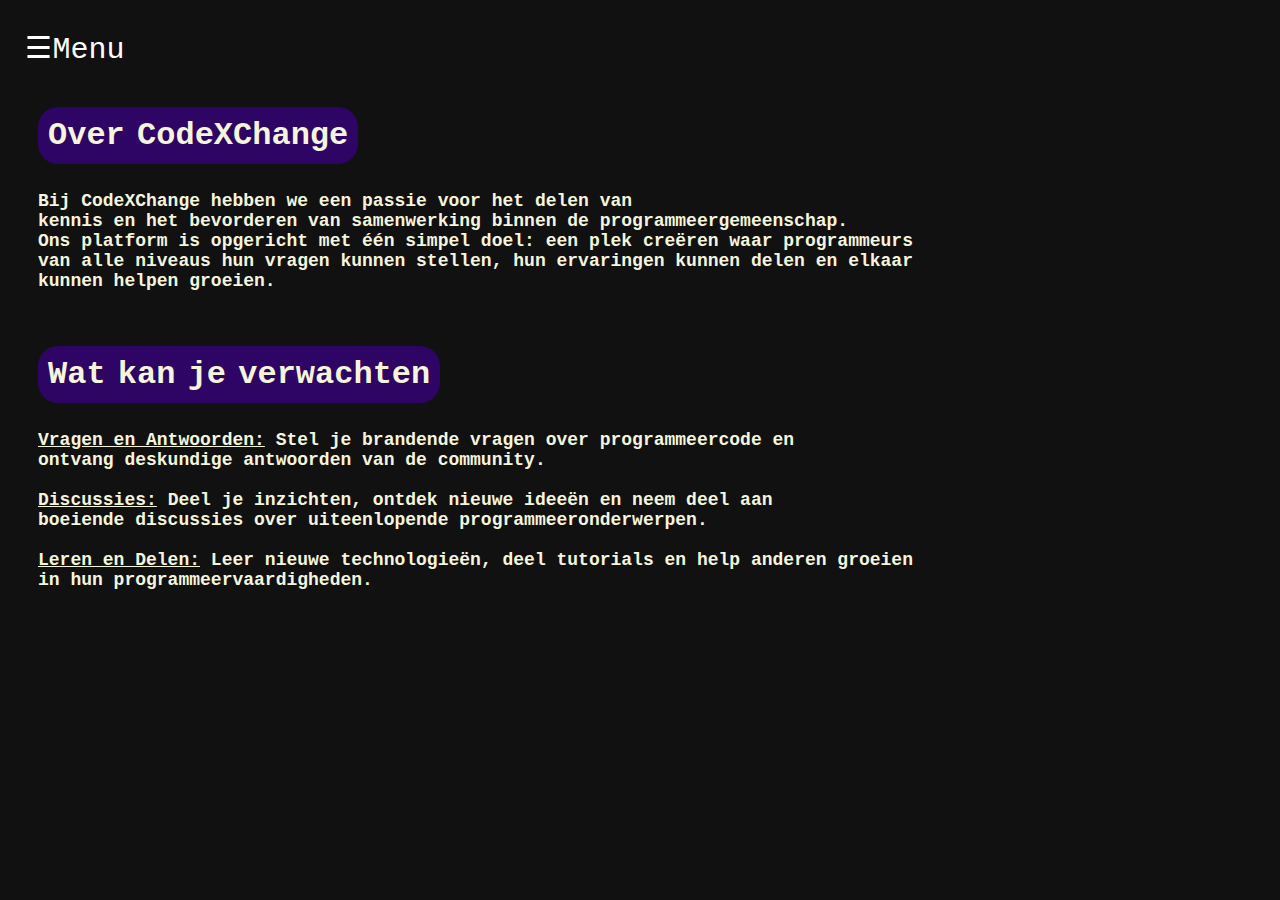
<file: wwwroot/about.html>
<!DOCTYPE html>

<html>
    <h1></h1>
<head> <link rel="stylesheet" href="landingspagina.css" >

     

</head>

<head>
    <meta charset="UTF-8">
    <meta name="viewport" content="width=device-width, initial-scale=1.0">

</head>
<body>

    <button class="toggle-button">☰</button>

    <div class="navigation">
        <ul>
            <button class="toggle-button"> ☰Menu</button>
            <li><a href="landingspagina.html">Home</a></li>
            <li><a href="about.html">About</a></li>
            <li><a href="contact.html">Contact</a></li>
            <li><a href="faq.html">FAQ</a></li>

        </ul>
    </div>
    <br>
    <div class="aboutTekst">
        <h2 class="aboutTekstTitel">Over CodeXChange</h2>
        <h2>Bij CodeXChange hebben we een passie voor het delen van<br> 
            kennis en het bevorderen van samenwerking binnen de programmeergemeenschap.<br> 
            Ons platform is opgericht met één simpel doel: een plek creëren waar programmeurs<br> 
            van alle niveaus hun vragen kunnen stellen, hun ervaringen kunnen delen en elkaar<br> 
            kunnen helpen groeien.</h2>
            <br>

        <h2 class="aboutTekstTitel">Wat kan je verwachten</h2>
        <h2><u>Vragen en Antwoorden:</u> Stel je brandende vragen over programmeercode en<br> ontvang 
            deskundige antwoorden van de community.<br><br>
            <u>Discussies:</u> Deel je inzichten, ontdek nieuwe ideeën en neem deel aan<br> boeiende 
            discussies over uiteenlopende programmeeronderwerpen.<br><br>
            <u>Leren en Delen:</u> Leer nieuwe technologieën, deel tutorials en help 
            anderen groeien<br> in hun programmeervaardigheden.<br><br>
        </h2>

        
    </div>

    <script src="/src/landingspagina.ts" type="module"></script>
</body>

</html>
</file>
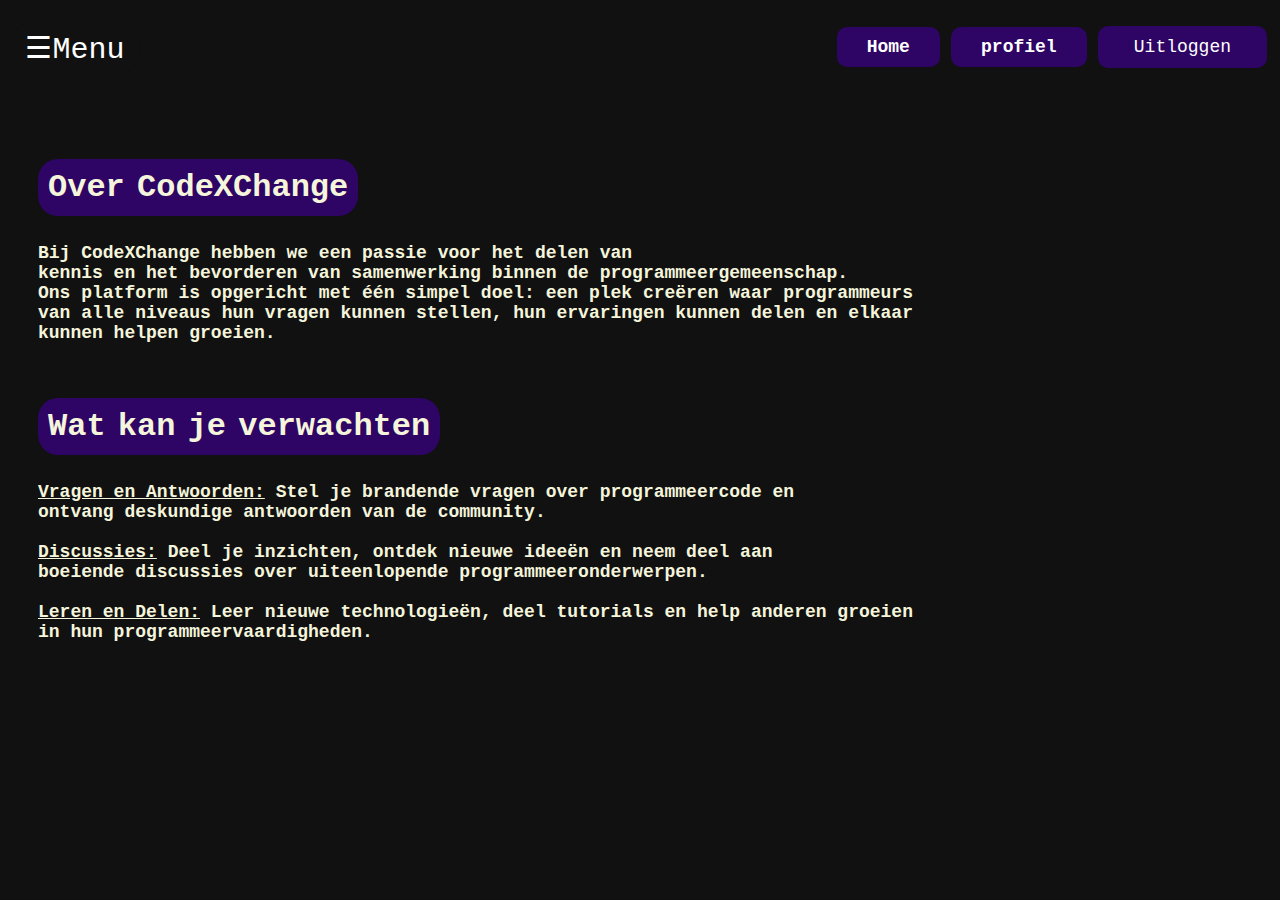
<file: wwwroot/about1.html>
<!DOCTYPE html>

<html>
    <h1><a class="profielknop" href="homepagina.html">Home</a> <a class="profielknop" href="index.html"> profiel </a> <a href="landingspagina.html"><button class="logoutBtn" id="logoutBtn">Uitloggen</button></a></h1>
<head> <link rel="stylesheet" href="landingspagina.css" >

     

</head>

<head>
    <meta charset="UTF-8">
    <meta name="viewport" content="width=device-width, initial-scale=1.0">

</head>
<body>

    <button class="toggle-button">☰</button>

    <div class="navigation">
        <ul>
            <button class="toggle-button"> ☰Menu</button>
            <li><a href="homepagina.html">Home</a></li>
            <li><a href="about1.html">About</a></li>
            <li><a href="contact1.html">Contact</a></li>
            <li><a href="faq1.html">FAQ</a></li>

        </ul>
    </div>
    <br>
    <div class="aboutTekst">
        <h2 class="aboutTekstTitel">Over CodeXChange</h2>
        <h2>Bij CodeXChange hebben we een passie voor het delen van<br> 
            kennis en het bevorderen van samenwerking binnen de programmeergemeenschap.<br> 
            Ons platform is opgericht met één simpel doel: een plek creëren waar programmeurs<br> 
            van alle niveaus hun vragen kunnen stellen, hun ervaringen kunnen delen en elkaar<br> 
            kunnen helpen groeien.</h2>
            <br>

        <h2 class="aboutTekstTitel">Wat kan je verwachten</h2>
        <h2><u>Vragen en Antwoorden:</u> Stel je brandende vragen over programmeercode en<br> ontvang 
            deskundige antwoorden van de community.<br><br>
            <u>Discussies:</u> Deel je inzichten, ontdek nieuwe ideeën en neem deel aan<br> boeiende 
            discussies over uiteenlopende programmeeronderwerpen.<br><br>
            <u>Leren en Delen:</u> Leer nieuwe technologieën, deel tutorials en help 
            anderen groeien<br> in hun programmeervaardigheden.<br><br>
        </h2>

        
    </div>

    <script src="/src/landingspagina.ts" type="module"></script>
</body>

</html>
</file>
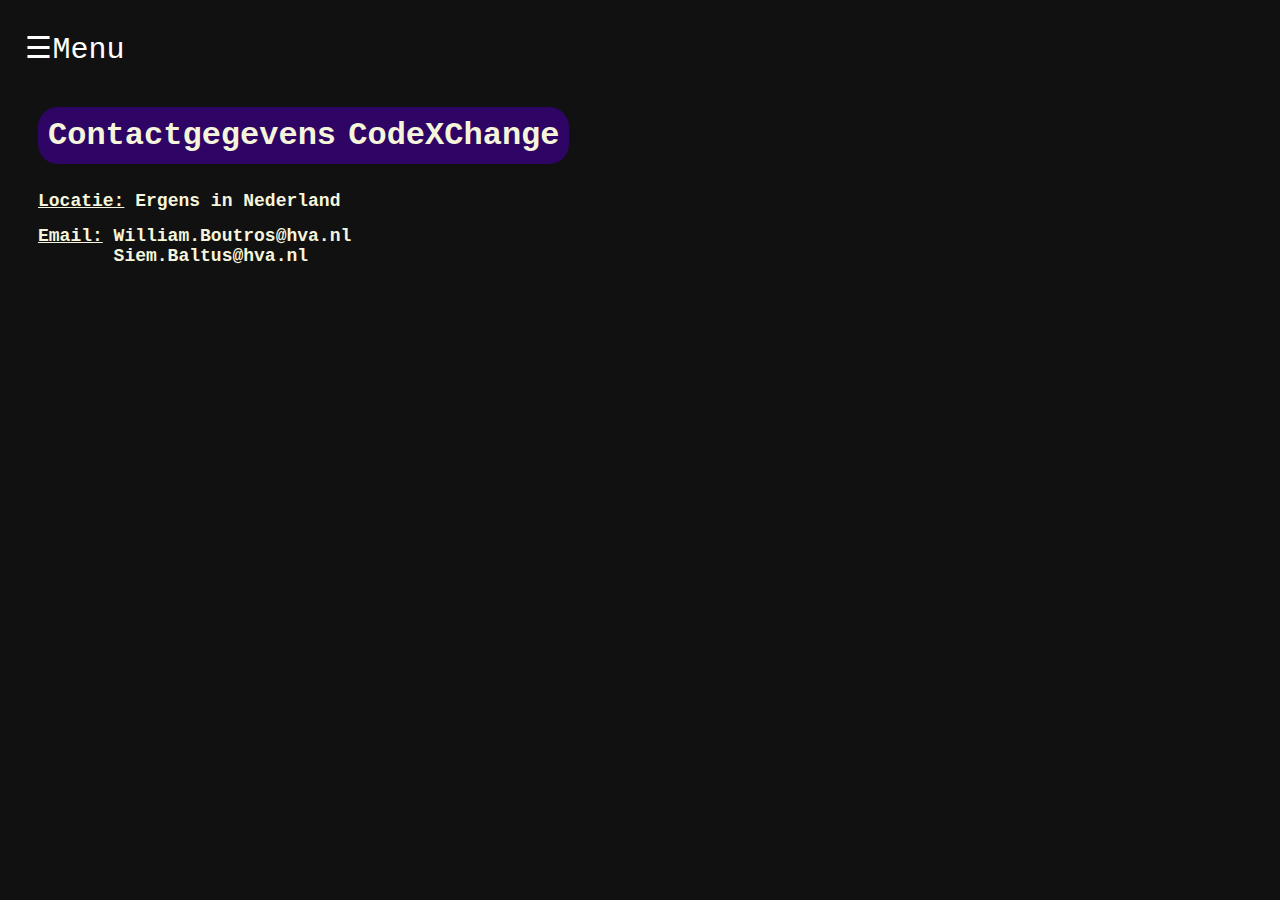
<file: wwwroot/contact.html>
<!DOCTYPE html>

<html>
    <h1></h1>
<head> <link rel="stylesheet" href="landingspagina.css" >

     

</head>

<head>
    <meta charset="UTF-8">
    <meta name="viewport" content="width=device-width, initial-scale=1.0">

</head>
<body>

    <button class="toggle-button">☰</button>

    <div class="navigation">
        <ul>
            <button class="toggle-button"> ☰Menu</button>
            <li><a href="landingspagina.html">Home</a></li>
            <li><a href="about.html">About</a></li>
            <li><a href="contact.html">Contact</a></li>
            <li><a href="faq.html">FAQ</a></li>

        </ul>
    </div>
    <br>
    <div class="aboutTekst">
        <h2 class="aboutTekstTitel">Contactgegevens CodeXChange</h2>
        <h2><u>Locatie:</u> Ergens in Nederland</h2>
        <H2><u>Email:</u> William.Boutros@hva.nl <br>&nbsp;&nbsp;&nbsp;&nbsp;&nbsp;&nbsp;
        Siem.Baltus@hva.nl</H2>
        
            



        
    </div>

    <script src="/src/landingspagina.ts" type="module"></script>
</body>

</html>
</file>
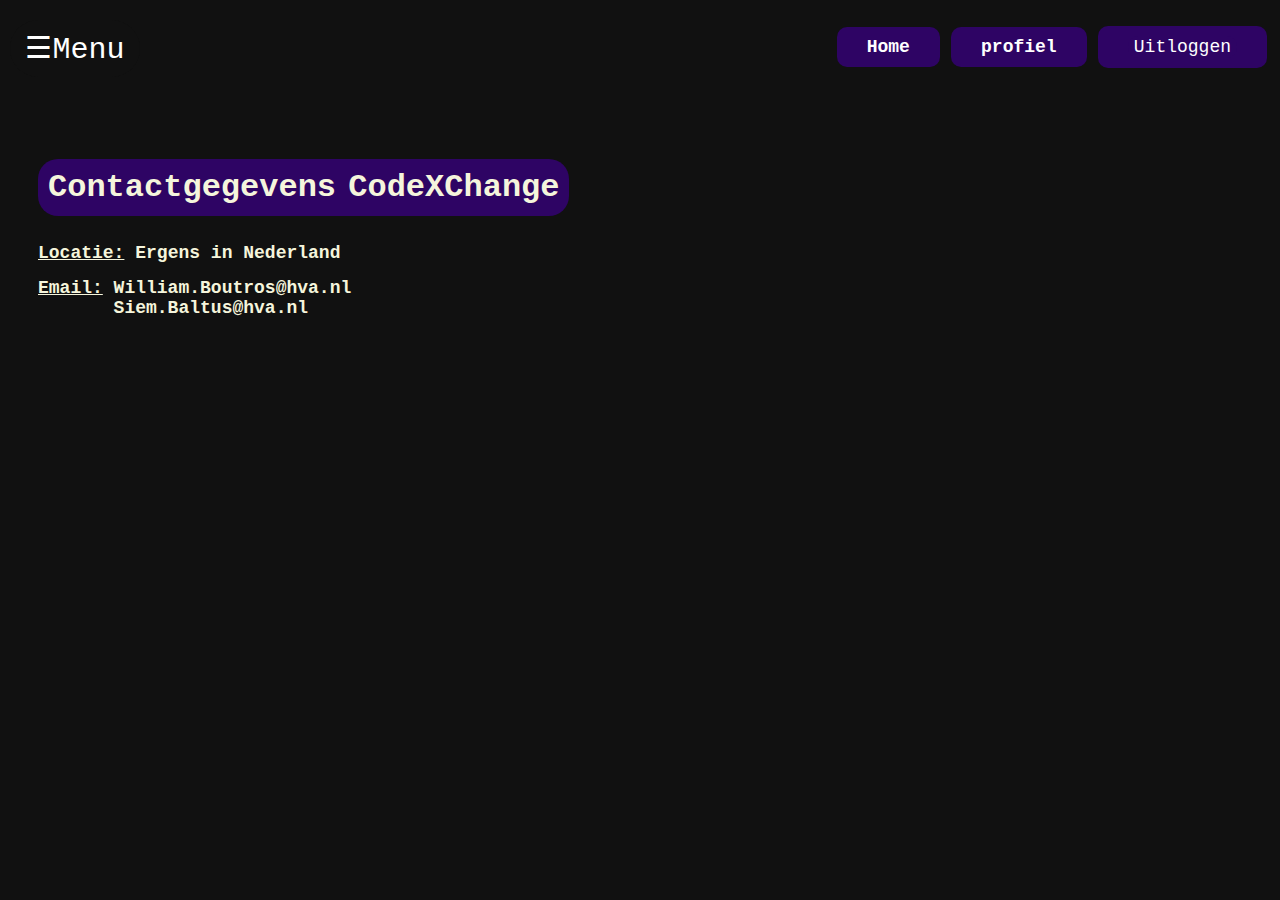
<file: wwwroot/contact1.html>
<!DOCTYPE html>

<html>
    <h1><a class="profielknop" href="homepagina.html">Home</a> <a class="profielknop" href="index.html"> profiel </a> <a href="landingspagina.html"><button class="logoutBtn" id="logoutBtn">Uitloggen</button></a></h1>
<head> <link rel="stylesheet" href="landingspagina.css" >

     

</head>

<head>
    <meta charset="UTF-8">
    <meta name="viewport" content="width=device-width, initial-scale=1.0">

</head>
<body>

    <button class="toggle-button">☰</button>

    <div class="navigation">
        <ul>
            <button class="toggle-button"> ☰Menu</button>
            <li><a href="homepagina.html">Home</a></li>
            <li><a href="about1.html">About</a></li>
            <li><a href="contact1.html">Contact</a></li>
            <li><a href="faq1.html">FAQ</a></li>

        </ul>
    </div>
    <br>
    <div class="aboutTekst">
        <h2 class="aboutTekstTitel">Contactgegevens CodeXChange</h2>
        <h2><u>Locatie:</u> Ergens in Nederland</h2>
        <H2><u>Email:</u> William.Boutros@hva.nl <br>&nbsp;&nbsp;&nbsp;&nbsp;&nbsp;&nbsp;
        Siem.Baltus@hva.nl</H2>
        
            



        
    </div>

    <script src="/src/landingspagina.ts" type="module"></script>
</body>

</html>
</file>
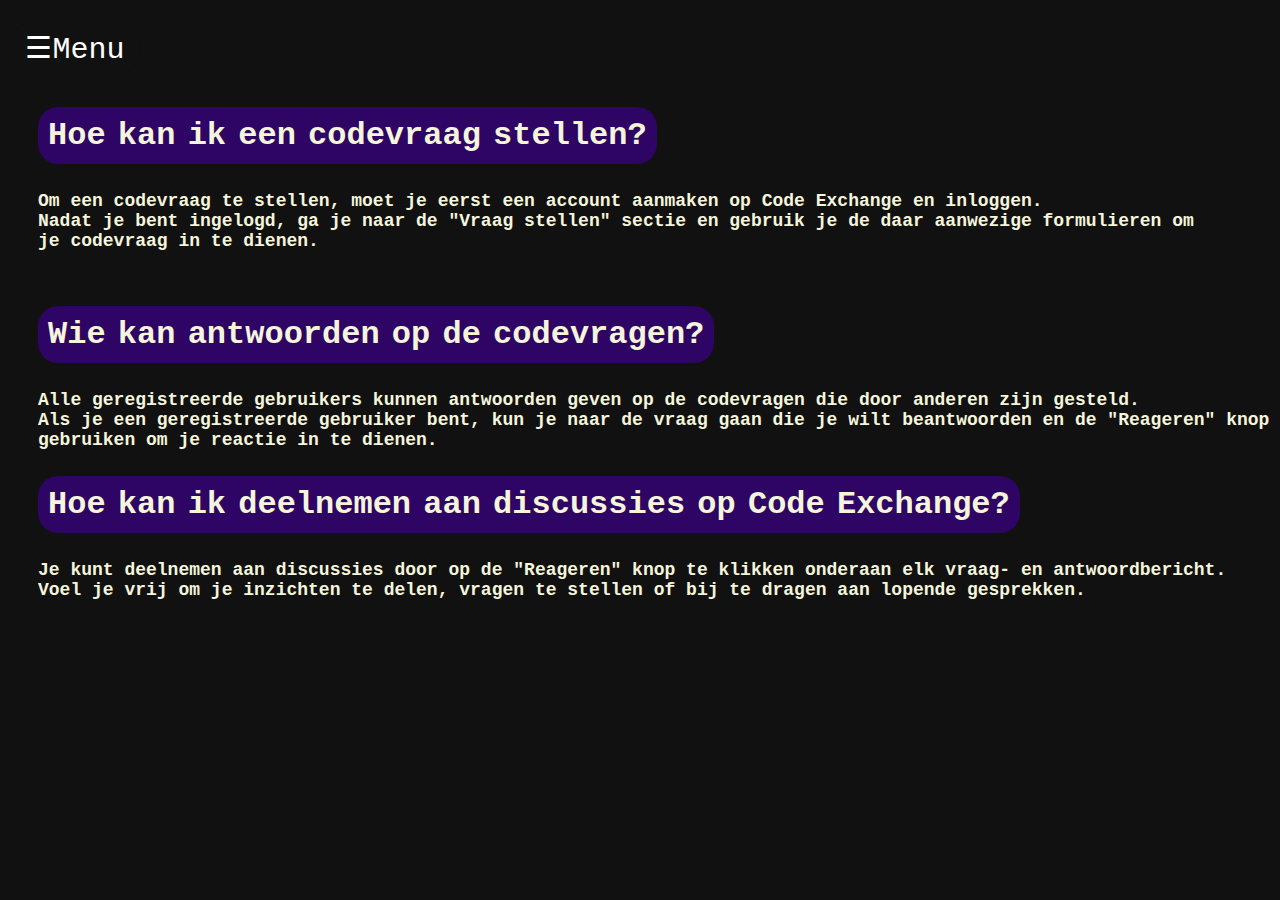
<file: wwwroot/faq.html>
<!DOCTYPE html>

<html>
    <h1></h1>
<head> <link rel="stylesheet" href="landingspagina.css" >

     

</head>

<head>
    <meta charset="UTF-8">
    <meta name="viewport" content="width=device-width, initial-scale=1.0">

</head>
<body>

    <button class="toggle-button">☰</button>

    <div class="navigation">
        <ul>
            <button class="toggle-button"> ☰Menu</button>
            <li><a href="landingspagina.html">Home</a></li>
            <li><a href="about.html">About</a></li>
            <li><a href="contact.html">Contact</a></li>
            <li><a href="faq.html">FAQ</a></li>

        </ul>
    </div>
    <br>
    <div class="aboutTekst">
        <h2 class="aboutTekstTitel">Hoe kan ik een codevraag stellen?</h2>
        <h2>Om een codevraag te stellen, moet je eerst een account aanmaken op Code Exchange en inloggen.<br> 
            Nadat je bent ingelogd, ga je naar de "Vraag stellen" sectie en gebruik je de daar aanwezige 
            formulieren om<br> je codevraag in te dienen.</h2>
            <br>

        <h2 class="aboutTekstTitel">Wie kan antwoorden op de codevragen?</h2>
        <h2>Alle geregistreerde gebruikers kunnen antwoorden geven op de codevragen die door anderen 
            zijn gesteld.<br> Als je een geregistreerde gebruiker bent, kun je naar de vraag gaan die je 
            wilt beantwoorden en de "Reageren" knop<br> gebruiken om je reactie in te dienen.
        </h2>

        <h2 class="aboutTekstTitel">Hoe kan ik deelnemen aan discussies op Code Exchange?</h2>
        <h2>Je kunt deelnemen aan discussies door op de "Reageren" knop te klikken onderaan elk vraag- en 
            antwoordbericht.<br> Voel je vrij om je inzichten te delen, vragen te stellen of bij te dragen 
            aan lopende gesprekken.<br><br>
        </h2>



    </div>

    <script src="/src/landingspagina.ts" type="module"></script>
</body>

</html>
</file>
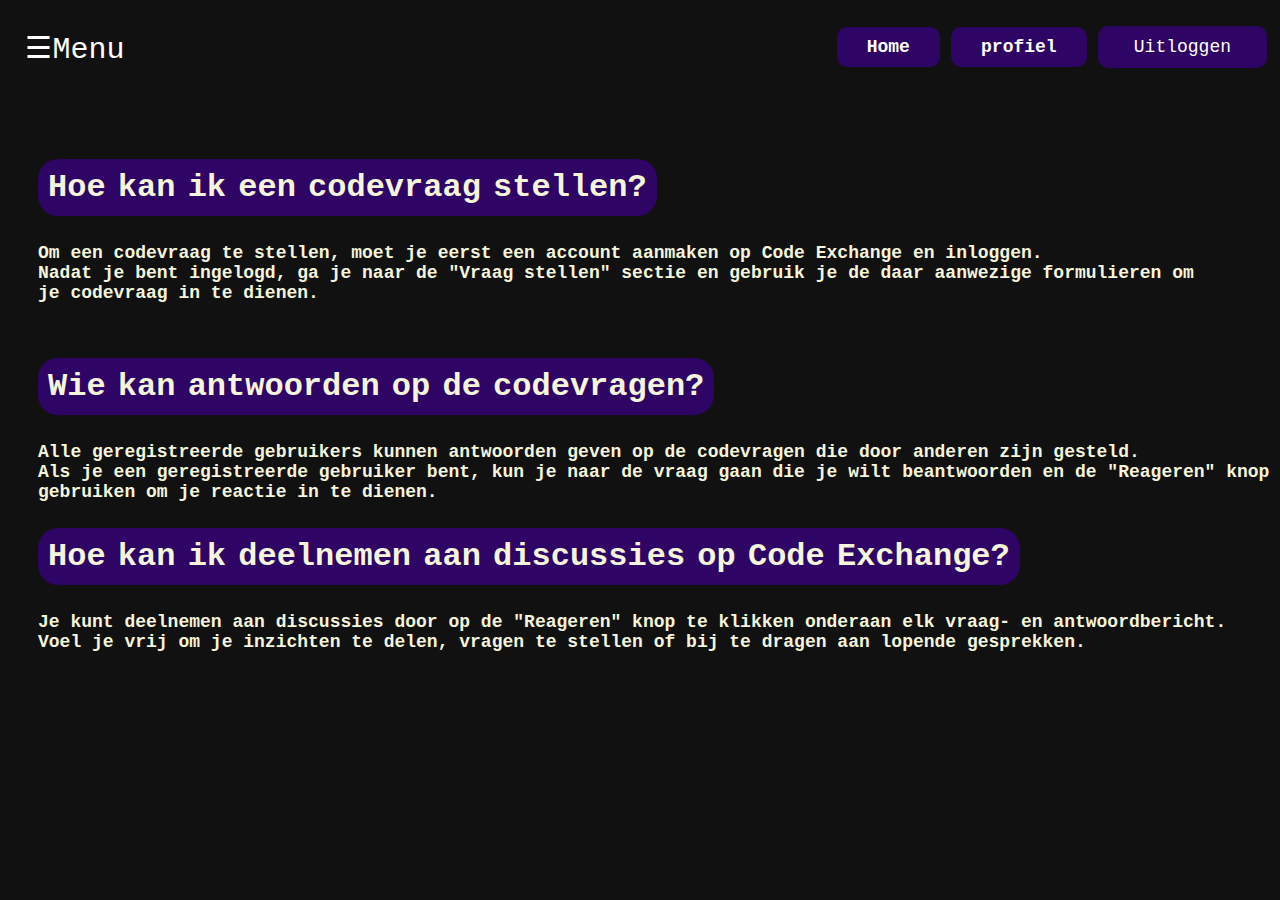
<file: wwwroot/faq1.html>
<!DOCTYPE html>

<html>
    <h1><a class="profielknop" href="homepagina.html">Home</a> <a class="profielknop" href="index.html"> profiel </a> <a href="landingspagina.html"><button class="logoutBtn" id="logoutBtn">Uitloggen</button></a></h1>
<head> <link rel="stylesheet" href="landingspagina.css" >

    

</head>

<head>
    <meta charset="UTF-8">
    <meta name="viewport" content="width=device-width, initial-scale=1.0">

</head>
<body>

    <button class="toggle-button">☰</button>

    <div class="navigation">
        <ul>
            <button class="toggle-button"> ☰Menu</button>
            <li><a href="homepagina.html">Home</a></li>
            <li><a href="about1.html">About</a></li>
            <li><a href="contact1.html">Contact</a></li>
            <li><a href="faq1.html">FAQ</a></li>

        </ul>
    </div>
    <br>
    <div class="aboutTekst">
        <h2 class="aboutTekstTitel">Hoe kan ik een codevraag stellen?</h2>
        <h2>Om een codevraag te stellen, moet je eerst een account aanmaken op Code Exchange en inloggen.<br> 
            Nadat je bent ingelogd, ga je naar de "Vraag stellen" sectie en gebruik je de daar aanwezige 
            formulieren om<br> je codevraag in te dienen.</h2>
            <br>

        <h2 class="aboutTekstTitel">Wie kan antwoorden op de codevragen?</h2>
        <h2>Alle geregistreerde gebruikers kunnen antwoorden geven op de codevragen die door anderen 
            zijn gesteld.<br> Als je een geregistreerde gebruiker bent, kun je naar de vraag gaan die je 
            wilt beantwoorden en de "Reageren" knop<br> gebruiken om je reactie in te dienen.
        </h2>

        <h2 class="aboutTekstTitel">Hoe kan ik deelnemen aan discussies op Code Exchange?</h2>
        <h2>Je kunt deelnemen aan discussies door op de "Reageren" knop te klikken onderaan elk vraag- en 
            antwoordbericht.<br> Voel je vrij om je inzichten te delen, vragen te stellen of bij te dragen 
            aan lopende gesprekken.<br><br>
        </h2>



    </div>

    <script src="/src/landingspagina.ts" type="module"></script>
</body>

</html>
</file>
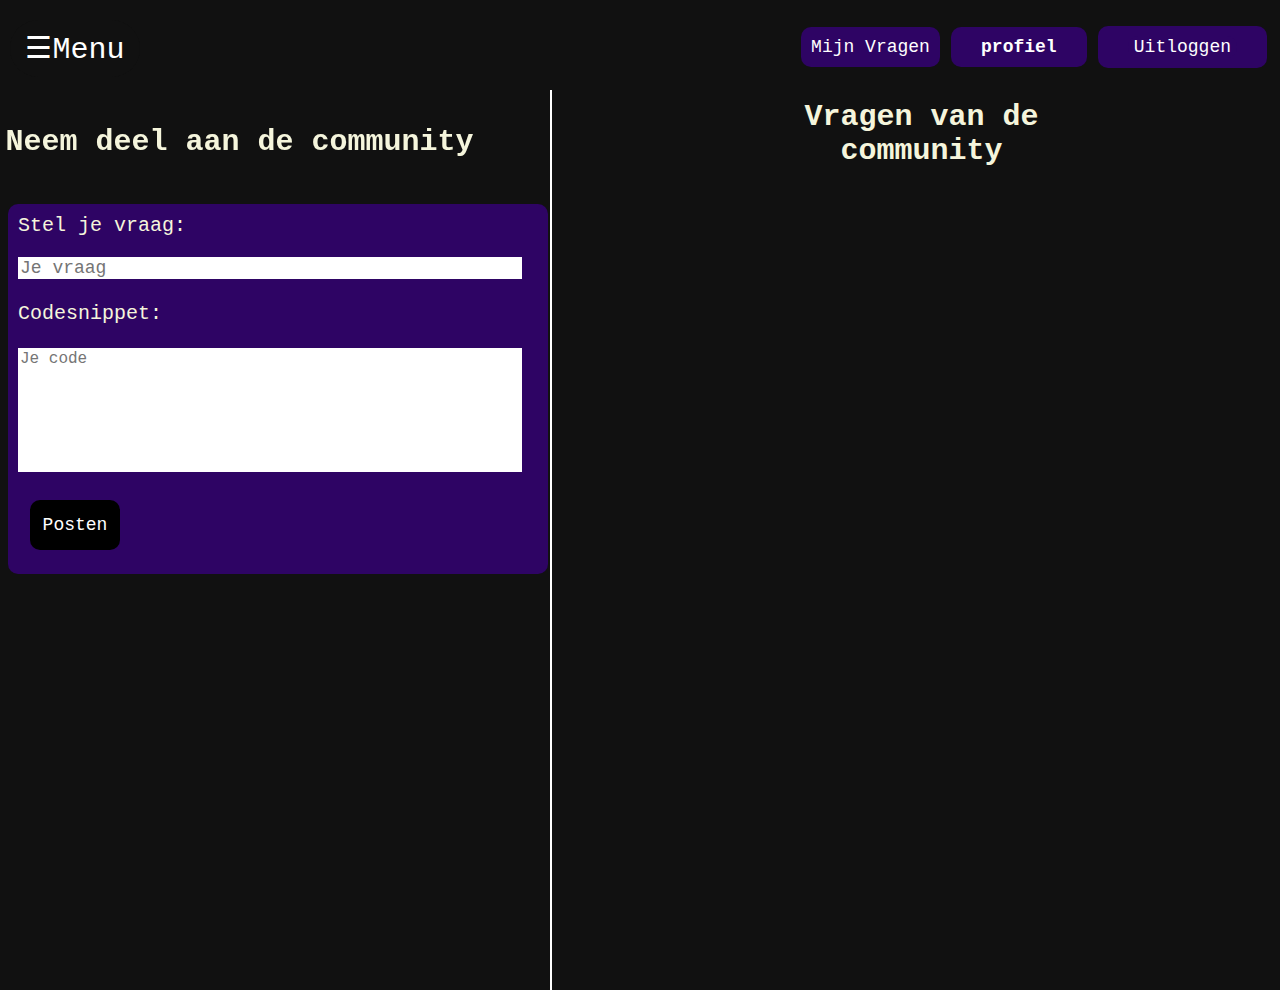
<file: wwwroot/homepagina.html>
<!DOCTYPE html>

<html>
    <h1><button id="mijnVragenButton">Mijn Vragen</button>
        <a class="profielknop" href="index.html"> profiel </a> <a href="landingspagina.html"><button class="logoutBtn" id="logoutBtn">Uitloggen</button></a> </h1>
<head> <link rel="stylesheet" href="landingspagina.css" >
    <meta charset="UTF-8" />
     

    </head>

    <head>
        <meta charset="UTF-8">
        <meta name="viewport" content="width=device-width, initial-scale=1.0">
    
    </head>
    <body>
    
        <button class="toggle-button">☰</button>
        
        <div class="navigation">
            <ul>
                <button class="toggle-button"> ☰Menu</button>
                <li><a href="homepagina.html">Home</a></li>
                <li><a href="about1.html">About</a></li>
                <li><a href="contact1.html">Contact</a></li>
                <li><a href="faq1.html">FAQ</a></li>
    
            </ul>
        </div>
    
        <div class="homepaginatekst1">
            <h2 class="homepaginatekst2">Neem deel aan de community</h2>
            <h2>Vragen van de community</h2>
            

            
        </div>
    <br><br><br>
        <div>
            <form class="vraag">
                <label for="vraagstellen">Stel je vraag:</label><br>
                <input type="text" placeholder="Je vraag" id="vraagstellen" required minlength="1" maxlength="1000">
                <br><br>
                <label for="vraagsnippet">Codesnippet:</label><br><br>
                <textarea placeholder="Je code" id="vraagsnippet"></textarea>
                <br><br>
                <button class="vraagbutton" id="vraagbutton" type="submit">Posten</button>
            </form> 
        </div>

        <div class="line"></div>
        <div id="vragenContainer"></div>
            

        <script src="/src/question.ts" type="module"></script>
    </body>
    
    </html>
</file>
<file: wwwroot/landingspagina.css>
body{
    font-size: 20px;
    font-family: Arial, Helvetica, sans-serif;
    background-color: #111111;
    color: beige;
    overflow-x: hidden;
}

.toggle-button {
    position: fixed;
    top: 20px;
    left: 10px;
    font-size: 30px;
    cursor: pointer;
    color: white;
    background-color: #111;
    border: 0px;
    font-family: monospace;
    border-radius: 30px;
    padding: 10px;
    width: 130px;
}

.toggle-button:hover {
    color: rgb(46, 4, 100);
    transition: 0.5s;
}

.navigation {
    height: 100%;
    width: 0;
    position: fixed;
    top: 0;
    left: 0;
    background-color: #111;
    overflow-x: hidden;
    transition: 0.5s;
    padding-top: 60px;
    z-index: 1;
}

.navigation ul {
    list-style-type: none;
    padding: 0;
    margin: 0;
}

.navigation li {
    padding: 15px;
    text-align: center;
}

.navigation a {
    text-decoration: none;
    color: white;
    font-size: 20px;
    padding: 10px 30px;
    width: 50%;
    top: 30px;
    position: relative;
}

.navigation a:hover {
    background-color:rgb(34, 4, 73);
    transition: 0.5s;
    padding: 10px 40px;
}

p{
    background-color: rgb(46, 4, 100);
    width: 500px;
    padding: 20px;
    margin: auto;
    text-align: left;
    left: 0px;
    position: relative;
  }

a{
  display: inline-block;
  padding: 10px 30px;
  font-size: 18px;
  font-family: monospace;
  text-align: center;
  text-decoration: none;
  background-color:rgb(46, 4, 100);
  color: #fff;
  border-radius: 10px; 
  cursor: pointer;
  transition: background-color .3s ease;
  margin-top: -20px;
}

.profielknop {
    font-family: monospace;

}

.profielknop:hover {
    background-color:rgb(34, 4, 73) ;
    transition: 0.5s;
}

.aanmeldknop:hover {
    background-color:rgb(34, 4, 73) ;
    transition: 0.5s;
}

#knop2 {
    position: absolute;
    left: 50%;
    transform: translate(-50%);
    top: 420px;
}

h1{
    background-color: #111;
    padding: 15px;
    text-align: right;
    margin-left: -10px;
    margin-right: -10px;
    margin-top: -7px;
}   

.logoutBtn{
    display: inline-block;
    padding: 10px px;
    font-size: 16px;
    text-align: center;
    text-decoration: none;
    background-color: grey;
    color: #fff;
    border-radius: 5px; 
    cursor: pointer;
    transition: background-color .3s ease;
    border-radius: 10px;
}

.logoutBtn:hover {
    background-color:rgb(34, 4, 73) ;
    transition: 0.5s;
}

.logo {
    position: absolute;
    left: 50%;
    transform: translate(-50%);
    top: 180px;
    z-index: -1;
}



.homepaginatekst {
    font-family: monospace;
    position: absolute;
    left: 50%;
    transform: translate(-50%);
    text-align: center;
    
}

.homepaginatekst1 {
    font-family: monospace;
    position: absolute;
    left: 72%;
    transform: translate(-50%);
    text-align: center;
    top: 75px;
}

.homepaginatekst2 {
    font-family: monospace;
    position: absolute;
    left: -75%;
    transform: translate(-100%);
    text-align: center;
    top: 25px;
}

.aboutTekst {
    font-family: monospace;
    font-size: small;
    text-align: left;
    margin-left: 30px;
}

.aboutTekstTitel {
    font-size: 32px;
    background-color:rgb(46, 4, 100);
    width: fit-content;
    padding: 10px;
    border-radius: 20px;
    word-spacing: -7px;
    font-family: monospace;
}

.aboutTekstTitel1 {
    font-size: 24px;
    background-color:rgb(46, 4, 100);
    width: fit-content;
    padding: 10px;
    border-radius: 20px;
    word-spacing: -7px;
    font-family: monospace;
    margin-left: 50px;
    
}


.logoutBtn {
    background-color: rgb(46, 4, 100);
    border: none;
    font-family: monospace;
    font-size: 18px;
}

.vraag{
    background-color: rgb(46, 4, 100);
    width: 520px;
    height: 350px;
    border-radius: 10px;
    font-family: monospace;
    padding: 10px;
    margin-top: 25px;
    font-size: 20px;
}

.vraagbutton{
    background-color: rgb(0, 0, 0);
    border: none;
    font-family: monospace;
    font-size: 18px;
    color: white;
    border-radius: 10px;
    height: 50px;
    width: 90px;
    position: absolute;
    top: 500px;
    left: 30px;
}

.vraagbutton:hover {
    background-color: #111;
    transition: 0.5s;
}

#vraagstellen{
    width: 500px;
    margin-top: 20px;
    font-size: 18px;
    font-family: monospace;
    border: none;
}

#vraagsnippet{
    width: 500px;
    height: 120px;
    font-family: monospace;
    resize: none;
    font-size: 16px;
    border: none;

}

.vragenvanandere{
    left: 800px;
    background-color: rgb(46, 4, 100);
    width: 700px;
    height: 400px;
    border-radius: 10px;
    font-family: monospace;
}

.line {
    background-color: #fff;
    width: 2px;
    height: 100vh;
    position: absolute;
    left: 43%;
    top: 10%;

}

.vraag-item {
    margin-bottom: 20px;
    border: 1px solid #ccc;
    padding: 10px;
    left: px;
    
}

.vraag-item p {
    white-space: pre-wrap;
    word-wrap: break-word;
}


#vragenContainer {
    position: absolute;
    left: 660px;
    font-family: monospace;
    top: 200px;
    overflow-x: auto;
}



.username-text {
    font-family: monospace;

}


.mijnvragentekst {
    font-family: monospace;
    position: absolute;
    left: 50px;
    top: 80px;
}

#mijnVragenButton {
    background-color: rgb(46, 4, 100);
    border: none;
    font-family: monospace;
    font-size: 18px;
    padding: 10px;
    color: #fff;
    border-radius: 10px;
}

#mijnVragenButton:hover {
    background-color:rgb(34, 4, 73) ;
    transition: 0.5s;
}



.geefAntwoordButton {
    margin-top: 10px;
}

.antwoord-button {
    background-color: rgb(243, 169, 9);
    border: none;
    font-family: monospace;
    font-size: 18px;
    padding: 10px;
    color: #fff;
    border-radius: 10px;
    margin-top: 20px;
    margin-bottom: 10px;
}

.antwoord-button:hover{
    background-color:rgba(197, 138, 9, 0.651) ;
    transition: 0.5s;
}

.antwoord-input {
    resize: vertical;
    width: 400px;
    height: 150px;
}

#hiddenAntwoordInput {
    visibility: hidden;
    height: 0px;
}

#hiddenSubmitKnop {
    visibility: hidden;
}

.submit-antwoord-button {
    background-color: rgb(243, 169, 9);
    border: none;
    font-family: monospace;
    font-size: 18px;
    padding: 10px;
    color: #fff;
    border-radius: 10px;
    margin-top: 20px;
    margin-bottom: 10px;
}

.submit-antwoord-button:hover {
    background-color:rgba(197, 138, 9, 0.651) ;
    transition: 0.5s;
}
</file>
